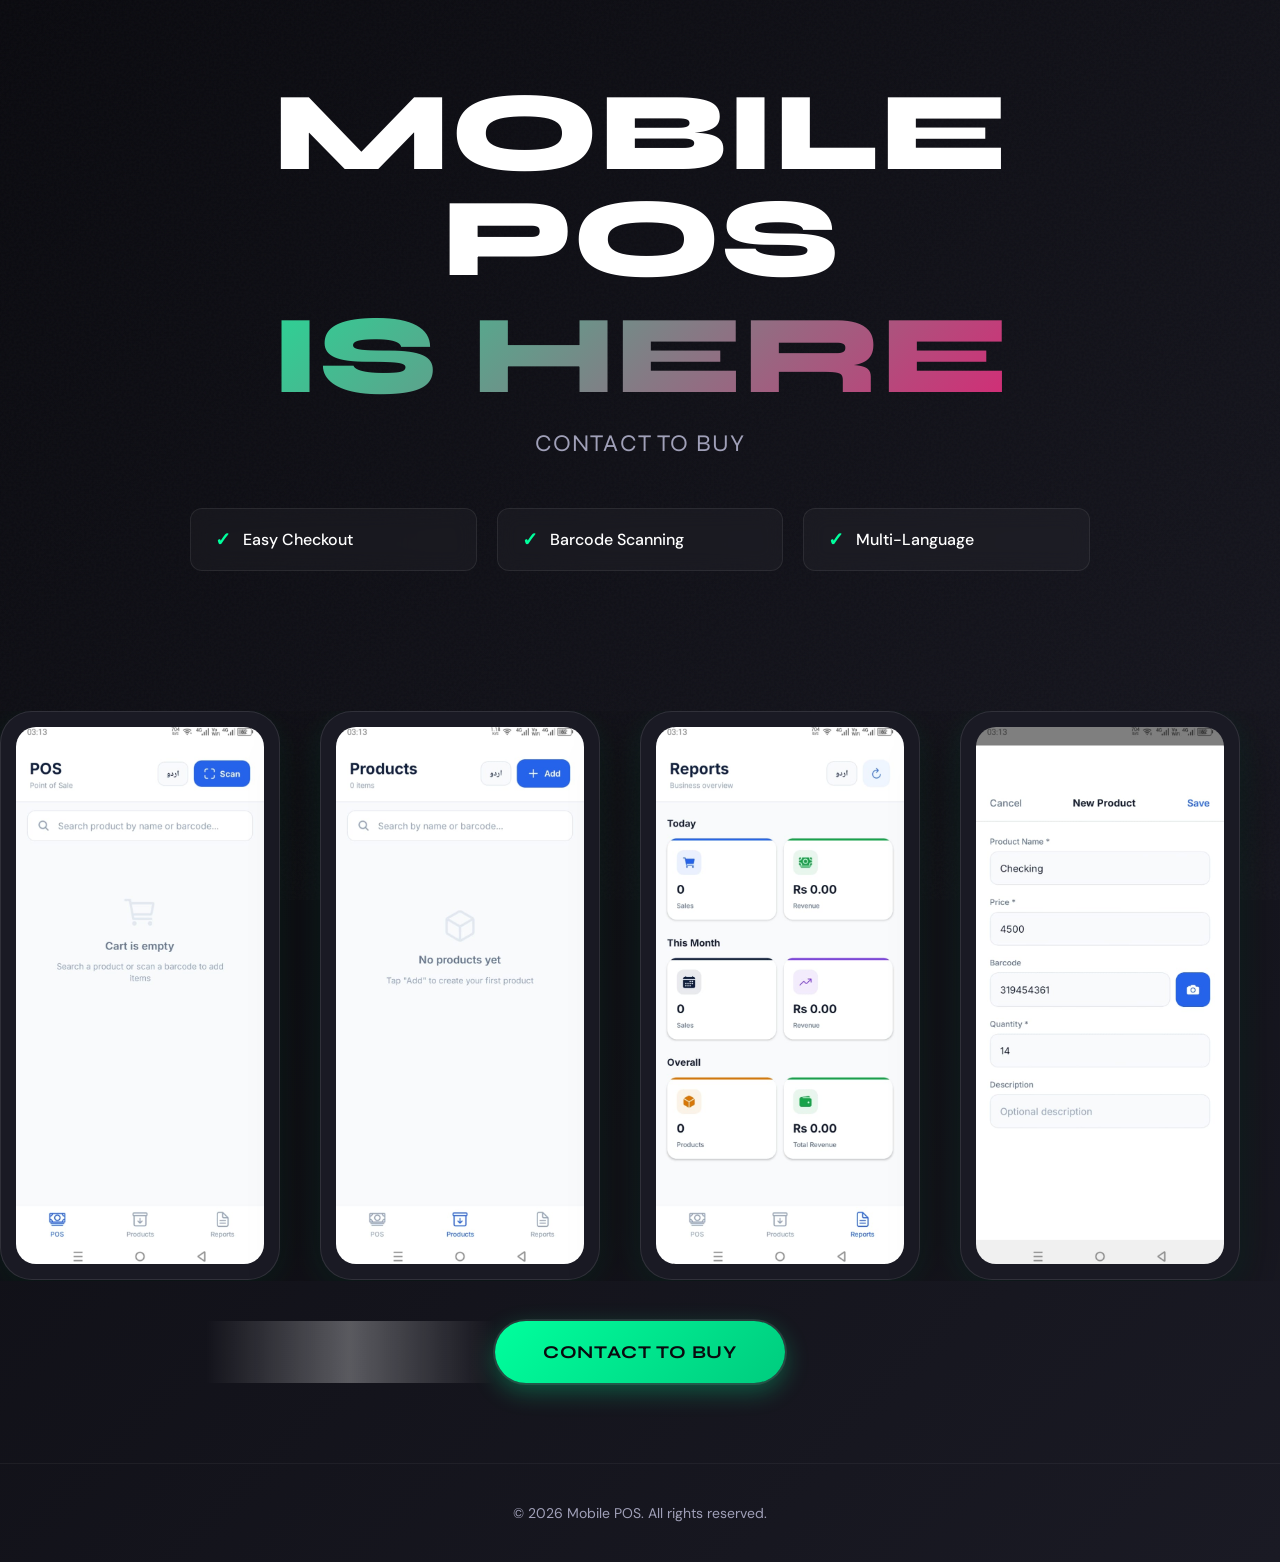
<file: index.html>
<!DOCTYPE html>
<html lang="en">
<head>
    <meta charset="UTF-8">
    <meta name="viewport" content="width=device-width, initial-scale=1.0">
    <!-- Title -->
  <title>Mobile POS - Point of Sale Solution</title>

  <!-- Meta Description -->
  <meta name="description" content="Mobile POS is a feature-rich mobile point of sale solution. Manage inventory, track sales, and complete transactions seamlessly on your smartphone or tablet.">

  <!-- Meta Keywords -->
  <meta name="keywords" content="mobile pos, point of sale app, inventory management, sales tracking, retail pos, small business pos, mobile payments, pos software, shop management, digital cash register">

  <!-- Author -->
  <meta name="author" content="Mobile POS Team">

  <!-- Robots -->
  <meta name="robots" content="index, follow">

  <!-- Open Graph / Facebook -->
  <meta property="og:type" content="website">
  <meta property="og:title" content="Mobile POS - Point of Sale Solution">
  <meta property="og:description" content="Manage your shop effortlessly with Mobile POS. Track sales, manage inventory, and accept payments on your mobile device.">
  <meta property="og:url" content="https://ash-techs.github.io/mobile-pos/">
  <meta property="og:image" content="https://ash-techs.github.io/mobile-pos/assets/og-image.png">
  <meta property="og:site_name" content="Mobile POS">

  <!-- Twitter Card -->
  <meta name="twitter:card" content="summary_large_image">
  <meta name="twitter:title" content="Mobile POS - Point of Sale Solution">
  <meta name="twitter:description" content="Seamless mobile POS solution for retail and small businesses. Track sales, manage inventory, and accept payments.">
  <meta name="twitter:image" content="https://ash-techs.github.io/mobile-pos/assets/og-image.png">
  <meta name="twitter:site" content="@MobilePOS">

  <!-- Favicon (PNG) -->
  <link rel="icon" href="https://ash-techs.github.io/mobile-pos/assets/favicon.png" type="image/png">

  <!-- Canonical URL -->
  <link rel="canonical" href="https://ash-techs.github.io/mobile-pos/">
	
    <link rel="stylesheet" href="style.css">
    <link rel="preconnect" href="https://fonts.googleapis.com">
    <link rel="preconnect" href="https://fonts.gstatic.com" crossorigin>
    <link href="https://fonts.googleapis.com/css2?family=Syne:wght@400;600;700;800&family=DM+Sans:wght@400;500;700&display=swap" rel="stylesheet">
</head>
<body>
    <div class="grain-overlay"></div>
    
    <header class="header">
        <div class="container">
            <h1 class="title">
                <span class="title-line">MOBILE POS</span>
                <span class="title-line title-highlight">IS HERE</span>
            </h1>
            <p class="subtitle">Contact to buy</p>
            
            <ul class="features">
                <li class="feature-item">
                    <span class="feature-icon">✓</span>
                    <span class="feature-text">Easy Checkout</span>
                </li>
                <li class="feature-item">
                    <span class="feature-icon">✓</span>
                    <span class="feature-text">Barcode Scanning</span>
                </li>
                <li class="feature-item">
                    <span class="feature-icon">✓</span>
                    <span class="feature-text">Multi-Language</span>
                </li>
            </ul>
        </div>
    </header>

    <section class="carousel-section">
        <div class="carousel-container">
            <div class="carousel-track" id="carouselTrack">
                <!-- Screens will be duplicated for infinite loop -->
                <div class="screen-wrapper">
                    <div class="screen-card">
                        <img src="assets/Screen1.jpeg" alt="POS Screen 1" class="screen-image">
                    </div>
                </div>
                <div class="screen-wrapper">
                    <div class="screen-card">
                        <img src="assets/Screen2.jpeg" alt="POS Screen 2" class="screen-image">
                    </div>
                </div>
                <div class="screen-wrapper">
                    <div class="screen-card">
                        <img src="assets/Screen3.jpeg" alt="POS Screen 3" class="screen-image">
                    </div>
                </div>
                <div class="screen-wrapper">
                    <div class="screen-card">
                        <img src="assets/Screen4.jpeg" alt="POS Screen 4" class="screen-image">
                    </div>
                </div>
                <!-- Duplicated screens for seamless loop -->
                <div class="screen-wrapper">
                    <div class="screen-card">
                        <img src="assets/Screen5.jpeg" alt="POS Screen 5" class="screen-image">
                    </div>
                </div>
                <div class="screen-wrapper">
                    <div class="screen-card">
                        <img src="assets/Screen6.jpeg" alt="POS Screen 6" class="screen-image">
                    </div>
                </div>
                <div class="screen-wrapper">
                    <div class="screen-card">
                        <img src="assets/Screen7.jpeg" alt="POS Screen 7" class="screen-image">
                    </div>
                </div>
                <div class="screen-wrapper">
                    <div class="screen-card">
                        <img src="assets/Screen8.jpeg" alt="POS Screen 8" class="screen-image">
                    </div>
                </div>
		<div class="screen-wrapper">
                    <div class="screen-card">
                        <img src="assets/Screen9.jpeg" alt="POS Screen 9" class="screen-image">
                    </div>
                </div>
            </div>
        </div>

        <div class="cta-wrapper">
            <a 
    class="cta-button" 
    href="https://wa.me/923157692998" 
    target="_blank" 
    rel="noopener noreferrer"
>
    Contact to Buy
</a>
        </div>
    </section>

    <footer class="footer">
        <div class="container">
            <p>© 2026 Mobile POS. All rights reserved.</p>
        </div>
    </footer>

    <script src="script.js"></script>
</body>
</html>
</file>
<file: style.css>
:root {
    --color-bg: #0a0a0f;
    --color-surface: #1a1a24;
    --color-primary: #00ff9d;
    --color-text: #ffffff;
    --color-text-muted: #a0a0b8;
    --color-accent: #ff006e;
    --font-display: 'Syne', sans-serif;
    --font-body: 'DM Sans', sans-serif;
    --shadow-glow: 0 0 40px rgba(0, 255, 157, 0.15);
    --shadow-card: 0 20px 60px rgba(0, 0, 0, 0.5);
}

* {
    margin: 0;
    padding: 0;
    box-sizing: border-box;
}

body {
    font-family: var(--font-body);
    background: linear-gradient(135deg, #0a0a0f 0%, #1a1a24 100%);
    color: var(--color-text);
    min-height: 100vh;
    overflow-x: hidden;
    position: relative;
    display: flex;
    flex-direction: column;
}

/* Grain texture overlay */
.grain-overlay {
    position: fixed;
    top: 0;
    left: 0;
    width: 100%;
    height: 100%;
    background-image: url("data:image/svg+xml,%3Csvg viewBox='0 0 400 400' xmlns='http://www.w3.org/2000/svg'%3E%3Cfilter id='noiseFilter'%3E%3CfeTurbulence type='fractalNoise' baseFrequency='0.9' numOctaves='4' stitchTiles='stitch'/%3E%3C/filter%3E%3Crect width='100%25' height='100%25' filter='url(%23noiseFilter)' opacity='0.05'/%3E%3C/svg%3E");
    pointer-events: none;
    opacity: 0.6;
    z-index: 1;
}

.container {
    max-width: 1200px;
    margin: 0 auto;
    padding: 0 20px;
    position: relative;
    z-index: 2;
}

/* Header Section */
.header {
    padding: 80px 0 60px;
    text-align: center;
    animation: fadeInDown 1s ease-out;
}

.title {
    font-family: var(--font-display);
    font-size: clamp(3rem, 12vw, 7rem);
    font-weight: 800;
    line-height: 0.95;
    margin-bottom: 20px;
    display: flex;
    flex-direction: column;
    gap: 10px;
}

.title-line {
    display: block;
    animation: slideInLeft 0.8s ease-out backwards;
}

.title-line:nth-child(1) {
    animation-delay: 0.2s;
}

.title-line:nth-child(2) {
    animation-delay: 0.4s;
}

.title-highlight {
    background: linear-gradient(135deg, var(--color-primary) 0%, var(--color-accent) 100%);
    -webkit-background-clip: text;
    -webkit-text-fill-color: transparent;
    background-clip: text;
    position: relative;
}

.subtitle {
    font-family: var(--font-display);
    font-size: clamp(1rem, 3vw, 1.5rem);
    color: var(--color-text-muted);
    margin-bottom: 50px;
    letter-spacing: 0.05em;
    text-transform: uppercase;
    animation: fadeIn 1s ease-out 0.6s backwards;
}

/* Features List */
.features {
    list-style: none;
    display: grid;
    grid-template-columns: repeat(auto-fit, minmax(200px, 1fr));
    gap: 20px;
    max-width: 900px;
    margin: 0 auto;
    animation: fadeInUp 1s ease-out 0.8s backwards;
}

.feature-item {
    display: flex;
    align-items: center;
    gap: 12px;
    padding: 18px 24px;
    background: rgba(255, 255, 255, 0.03);
    border: 1px solid rgba(255, 255, 255, 0.08);
    border-radius: 12px;
    transition: all 0.3s ease;
    backdrop-filter: blur(10px);
}

.feature-item:hover {
    background: rgba(0, 255, 157, 0.05);
    border-color: var(--color-primary);
    transform: translateY(-2px);
    box-shadow: 0 8px 20px rgba(0, 255, 157, 0.1);
}

.feature-icon {
    color: var(--color-primary);
    font-size: 1.2rem;
    font-weight: bold;
    flex-shrink: 0;
}

.feature-text {
    font-size: 1rem;
    font-weight: 500;
    color: var(--color-text);
}

/* Carousel Section */
.carousel-section {
    padding: 80px 0 100px;
    position: relative;
    z-index: 2;
    flex: 1;
}

.carousel-container {
    overflow: hidden;
    position: relative;
    margin-bottom: 60px;
}

.carousel-track {
    display: flex;
    gap: 40px;
    animation: scrollCarousel 20s linear infinite;
    will-change: transform;
}

.carousel-track:hover {
    animation-play-state: paused;
}

@keyframes scrollCarousel {
    0% {
        transform: translateX(0);
    }
    100% {
        transform: translateX(calc(-1 * (280px + 40px) * 4));
    }
}

.screen-wrapper {
    flex-shrink: 0;
    width: 280px;
    perspective: 1000px;
}

.screen-card {
    position: relative;
    background: #1a1a24;
    border-radius: 32px;
    padding: 16px;
    box-shadow: 
        var(--shadow-card),
        0 0 0 1px rgba(255, 255, 255, 0.1) inset,
        0 8px 32px rgba(0, 255, 157, 0.1);
    transition: transform 0.4s ease, box-shadow 0.4s ease;
    animation: float 6s ease-in-out infinite;
}

.screen-wrapper:nth-child(2n) .screen-card {
    animation-delay: -2s;
}

.screen-wrapper:nth-child(3n) .screen-card {
    animation-delay: -4s;
}

@keyframes float {
    0%, 100% {
        transform: translateY(0px) rotateY(0deg);
    }
    50% {
        transform: translateY(-10px) rotateY(2deg);
    }
}

.screen-card:hover {
    transform: translateY(-8px) scale(1.02);
    box-shadow: 
        0 30px 80px rgba(0, 0, 0, 0.6),
        0 0 0 1px rgba(255, 255, 255, 0.15) inset,
        0 12px 48px rgba(0, 255, 157, 0.2);
}

.screen-image {
    width: 100%;
    height: auto;
    aspect-ratio: 9 / 19.5;
    object-fit: cover;
    border-radius: 20px;
    background: linear-gradient(135deg, #2a2a3a 0%, #1a1a24 100%);
    display: block;
}

/* CTA Button */
.cta-wrapper {
    text-align: center;
    animation: fadeInUp 1.2s ease-out 1s backwards;
}

.cta-button {
    font-family: var(--font-display);
    font-size: 1.125rem;
    font-weight: 700;
    padding: 20px 48px;
    background: linear-gradient(135deg, var(--color-primary) 0%, #00cc7e 100%);
    color: var(--color-bg);
    border: none;
    border-radius: 50px;
    cursor: pointer;
    transition: all 0.3s ease;
    text-transform: uppercase;
    letter-spacing: 0.05em;
    box-shadow: 
        0 8px 24px rgba(0, 255, 157, 0.3),
        0 0 0 2px rgba(255, 255, 255, 0.1);
    position: relative;
    overflow: hidden;
text-decoration:none;
}

.cta-button::before {
    content: '';
    position: absolute;
    top: 0;
    left: -100%;
    width: 100%;
    height: 100%;
    background: linear-gradient(90deg, transparent, rgba(255, 255, 255, 0.3), transparent);
    transition: left 0.5s ease;
}

.cta-button:hover::before {
    left: 100%;
}

.cta-button:hover {
    transform: translateY(-3px) scale(1.05);
    box-shadow: 
        0 12px 32px rgba(0, 255, 157, 0.4),
        0 0 0 3px rgba(255, 255, 255, 0.15);
}

.cta-button:active {
    transform: translateY(-1px) scale(1.02);
}

/* Footer */
.footer {
    padding: 40px 0;
    text-align: center;
    border-top: 1px solid rgba(255, 255, 255, 0.05);
    position: relative;
    z-index: 2;
}

.footer p {
    color: var(--color-text-muted);
    font-size: 0.875rem;
}

/* Animations */
@keyframes fadeInDown {
    from {
        opacity: 0;
        transform: translateY(-30px);
    }
    to {
        opacity: 1;
        transform: translateY(0);
    }
}

@keyframes fadeIn {
    from {
        opacity: 0;
    }
    to {
        opacity: 1;
    }
}

@keyframes fadeInUp {
    from {
        opacity: 0;
        transform: translateY(30px);
    }
    to {
        opacity: 1;
        transform: translateY(0);
    }
}

@keyframes slideInLeft {
    from {
        opacity: 0;
        transform: translateX(-50px);
    }
    to {
        opacity: 1;
        transform: translateX(0);
    }
}

/* Responsive Design */
@media (max-width: 768px) {
    .header {
        padding: 60px 0 40px;
    }

    .title {
        font-size: clamp(2.5rem, 10vw, 4rem);
    }

    .features {
        grid-template-columns: 1fr;
        gap: 12px;
    }

    .feature-item {
        padding: 14px 18px;
    }

    .carousel-section {
        padding: 60px 0 80px;
    }

    .carousel-track {
        gap: 30px;
    }

    .screen-wrapper {
        width: 220px;
    }

    @keyframes scrollCarousel {
        0% {
            transform: translateX(0);
        }
        100% {
            transform: translateX(calc(-1 * (220px + 30px) * 4));
        }
    }

    .cta-button {
        font-size: 1rem;
        padding: 16px 40px;
    }
}

@media (max-width: 480px) {
    .screen-wrapper {
        width: 200px;
    }

    @keyframes scrollCarousel {
        0% {
            transform: translateX(0);
        }
        100% {
            transform: translateX(calc(-1 * (200px + 30px) * 4));
        }
    }
}

/* Touch device optimization */
@media (hover: none) and (pointer: coarse) {
    .carousel-track:active {
        animation-play-state: paused;
    }
    
    .screen-card:active {
        transform: scale(0.98);
    }
}
</file>
